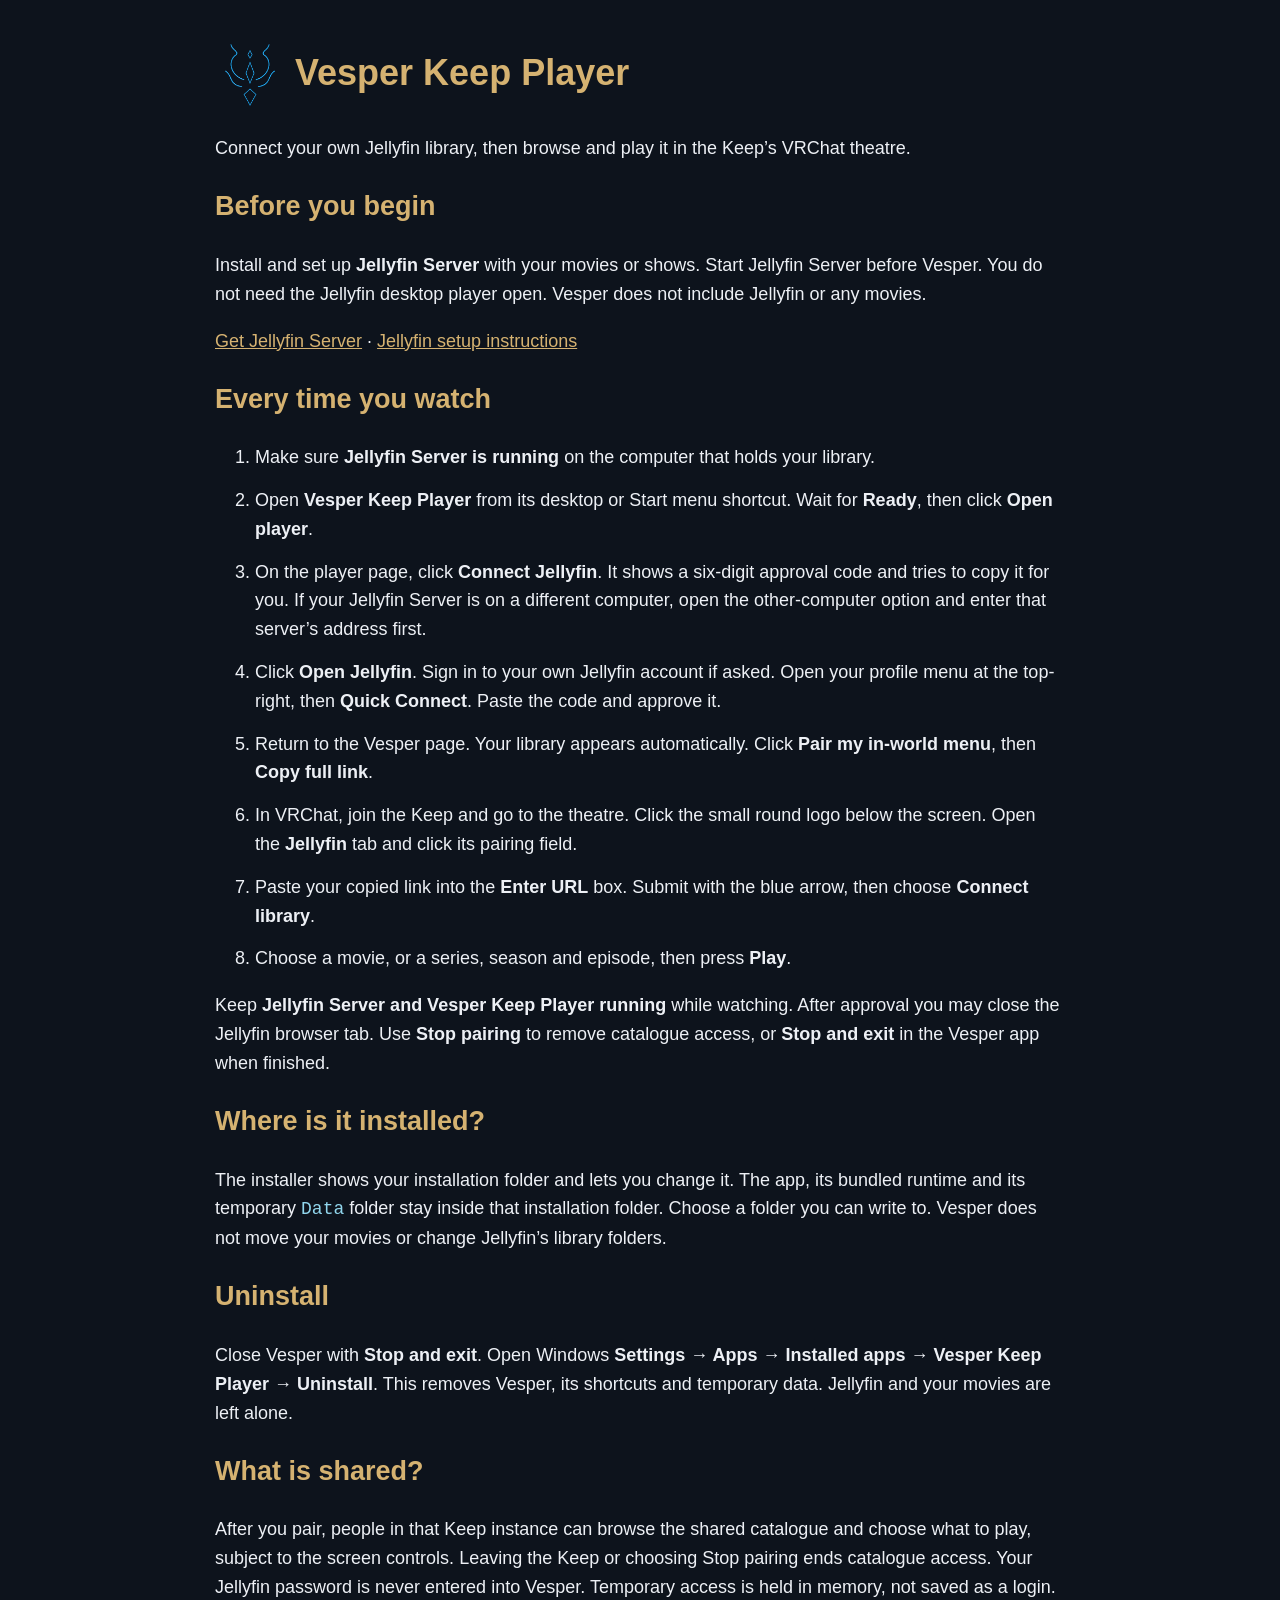
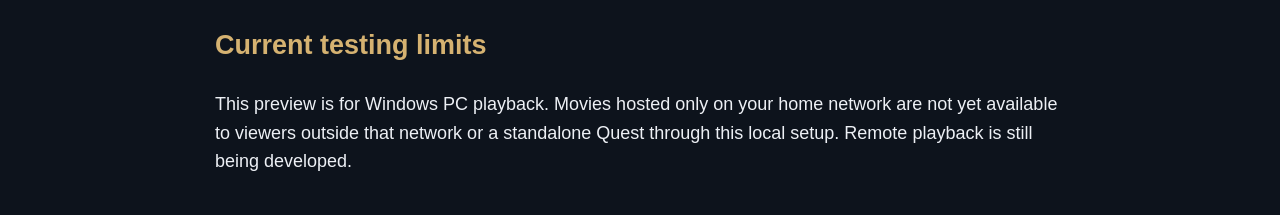
<file: src/Start here.html>
<!doctype html><html lang="en"><meta charset="utf-8"><title>Vesper Keep Player — Start here</title><style>body{background:#0d131c;color:#edf0f5;font:18px/1.6 Segoe UI,Arial;max-width:850px;margin:40px auto;padding:0 25px}h1,h2,a{color:#d5b271}img{width:70px;vertical-align:middle}li{margin:14px 0}code{color:#91d6ed}</style><h1><img src="vesper-logo.png" alt=""> Vesper Keep Player</h1><p>Connect your own Jellyfin library, then browse and play it in the Keep’s VRChat theatre.</p><h2>Before you begin</h2><p>Install and set up <strong>Jellyfin Server</strong> with your movies or shows. Start Jellyfin Server before Vesper. You do not need the Jellyfin desktop player open. Vesper does not include Jellyfin or any movies.</p><p><a href="https://jellyfin.org/downloads/server/">Get Jellyfin Server</a> · <a href="https://jellyfin.org/docs/general/quick-start/">Jellyfin setup instructions</a></p><h2>Every time you watch</h2><ol><li>Make sure <strong>Jellyfin Server is running</strong> on the computer that holds your library.</li><li>Open <strong>Vesper Keep Player</strong> from its desktop or Start menu shortcut. Wait for <strong>Ready</strong>, then click <strong>Open player</strong>.</li><li>On the player page, click <strong>Connect Jellyfin</strong>. It shows a six-digit approval code and tries to copy it for you. If your Jellyfin Server is on a different computer, open the other-computer option and enter that server’s address first.</li><li>Click <strong>Open Jellyfin</strong>. Sign in to your own Jellyfin account if asked. Open your profile menu at the top-right, then <strong>Quick Connect</strong>. Paste the code and approve it.</li><li>Return to the Vesper page. Your library appears automatically. Click <strong>Pair my in-world menu</strong>, then <strong>Copy full link</strong>.</li><li>In VRChat, join the Keep and go to the theatre. Click the small round logo below the screen. Open the <strong>Jellyfin</strong> tab and click its pairing field.</li><li>Paste your copied link into the <strong>Enter URL</strong> box. Submit with the blue arrow, then choose <strong>Connect library</strong>.</li><li>Choose a movie, or a series, season and episode, then press <strong>Play</strong>.</li></ol><p>Keep <strong>Jellyfin Server and Vesper Keep Player running</strong> while watching. After approval you may close the Jellyfin browser tab. Use <strong>Stop pairing</strong> to remove catalogue access, or <strong>Stop and exit</strong> in the Vesper app when finished.</p><h2>Where is it installed?</h2><p>The installer shows your installation folder and lets you change it. The app, its bundled runtime and its temporary <code>Data</code> folder stay inside that installation folder. Choose a folder you can write to. Vesper does not move your movies or change Jellyfin’s library folders.</p><h2>Uninstall</h2><p>Close Vesper with <strong>Stop and exit</strong>. Open Windows <strong>Settings → Apps → Installed apps → Vesper Keep Player → Uninstall</strong>. This removes Vesper, its shortcuts and temporary data. Jellyfin and your movies are left alone.</p><h2>What is shared?</h2><p>After you pair, people in that Keep instance can browse the shared catalogue and choose what to play, subject to the screen controls. Leaving the Keep or choosing Stop pairing ends catalogue access. Your Jellyfin password is never entered into Vesper. Temporary access is held in memory, not saved as a login.</p><h2>Current testing limits</h2><p>This preview is for Windows PC playback. Movies hosted only on your home network are not yet available to viewers outside that network or a standalone Quest through this local setup. Remote playback is still being developed.</p></html>
</file>
